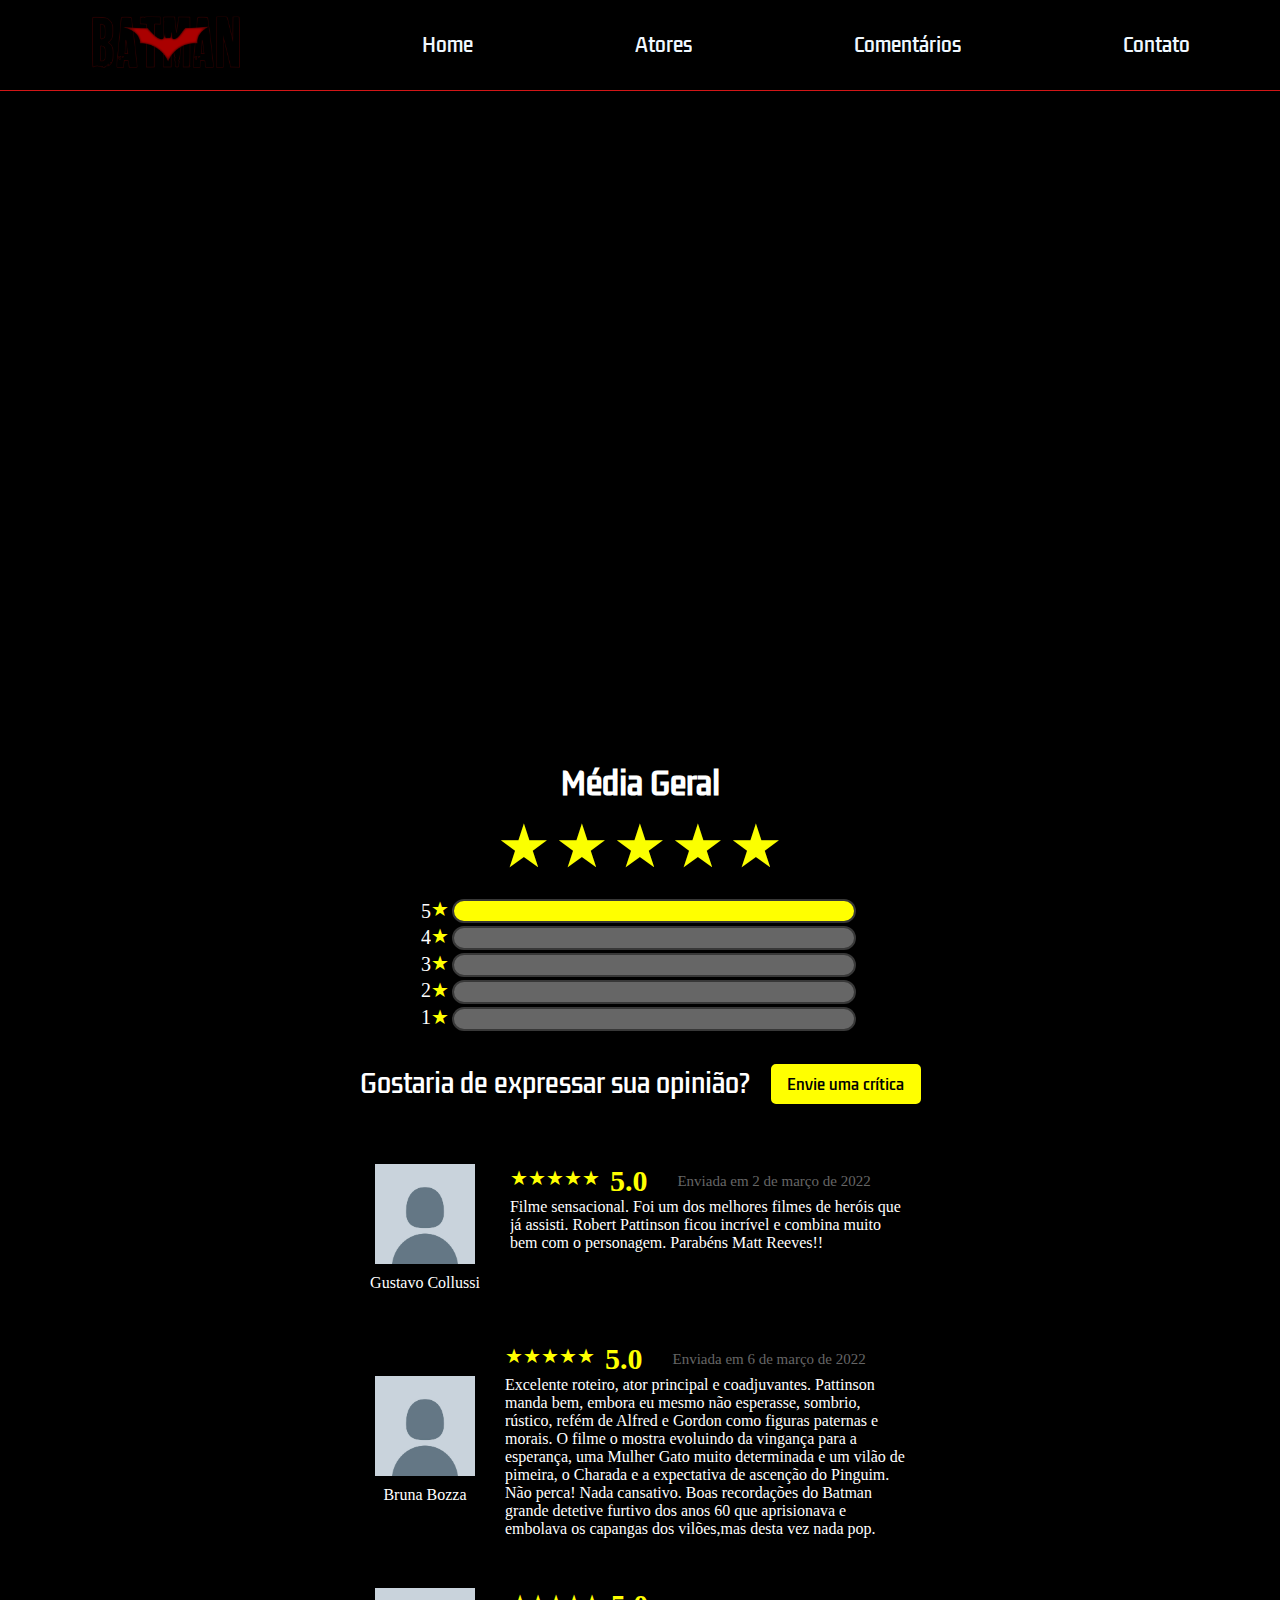
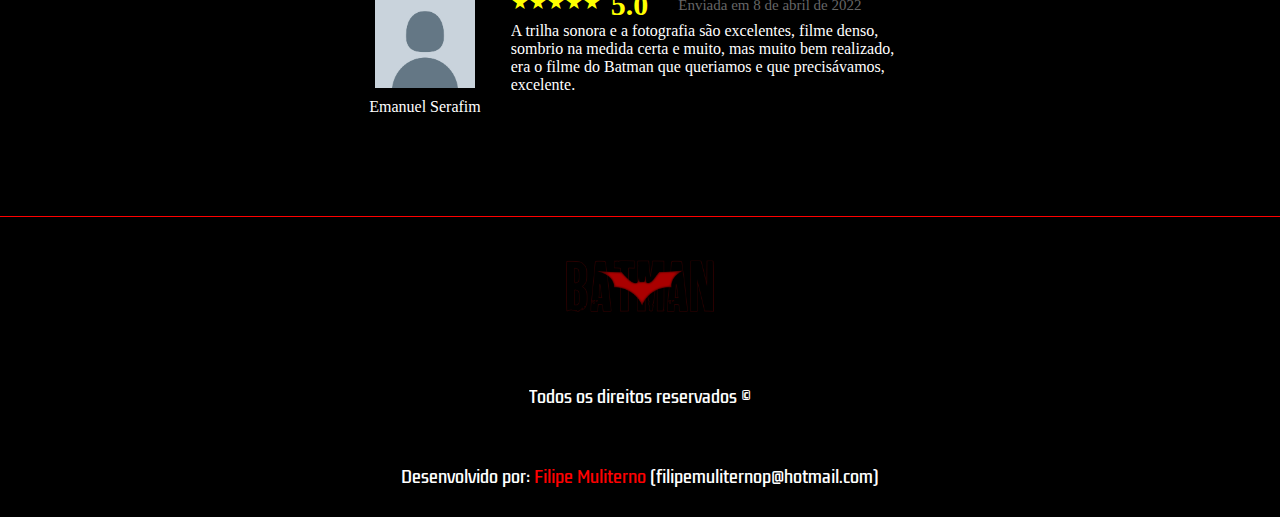
<file: comentarios.html>
<!DOCTYPE html>
<html lang="en">
<head>
    <meta charset="UTF-8">
    <meta http-equiv="X-UA-Compatible" content="IE=edge">
    <meta name="viewport" content="width=device-width, initial-scale=1.0">
    <link rel="stylesheet" href="./styles.css">
    <title>Projeto Batman • Comentários</title>
    <link rel="icon" href="./Midias/the-dark-knight-bats-logo-sleeveless-hoodie-india-art.webp">
</head>
<body>
    <div class="tudo">
    <header>
        <a href="./index.html"><img id="logo" src="./Midias/40600-Batman-LogoBatman-Logo.png"></a>
        <nav>
            <ul class="lista-menu">
                <a href="./index.html">
                    <li class="lista-itens">Home</li>
                </a>
                <a href="./fotos.html">
                    <li class="lista-itens">Atores</li>
                </a>
                <a href="./comentarios.html">
                    <li class="lista-itens">Comentários</li>
                </a>
                <a href="./contato.html">
                    <li class="lista-itens">Contato</li>
                </a>
            </ul>
        </nav>
    </header>
    <div id="banner"></div>
    <div class="geral">
        <div class="media-estrelas">
            <h3 class="media-titulo">Média Geral</h3>
            <ul class="ratings">
                <li class="star"></li>
                <li class="star"></li>
                <li class="star"></li>
                <li class="star"></li>
                <li class="star"></li>
            </ul>
        </div>

        <div class="media-barra">
            <div class="n-estrelas">
                <p class="numero">5</p>
                <p class="numero">4</p>
                <p class="numero">3</p>
                <p class="numero">2</p>
                <p class="numero">1</p>
            </div>
            <div class="bar-estrela">
                <li class="star star-bar"></li>
                <li class="star star-bar"></li>
                <li class="star star-bar"></li>
                <li class="star star-bar"></li>
                <li class="star star-bar"></li>
            </div>
            <div class="bars">
                <div class="bar a1"></div>
                <div class="bar a2"></div>
                <div class="bar a3"></div>
                <div class="bar a4"></div>
                <div class="bar a5"></div>
            </div> 
        </div>

        <div class="escrever-avl">
            <p class="avl-p">Gostaria de expressar sua opinião?</p>
            <button class="avl-button"><a class="avl-button-a" href="./contato.html">Envie uma crítica</a></button>
        </div>

        <div class="av-usuarios">
            <p class="nome-usuario1">Gustavo Collussi</p>
            <div class="usuario">
                <div class="foto">
                    <img class="img-sem" src="./Midias/unnamed(19).png" alt="">
                    <p class="nome-usuario">Gustavo Collussi</p>
                </div>
                <div class="comentario">
                    <div class="estrelas-comentario">
                        <div class="comentario-data">
                            <li class="star star-bar"></li>
                            <li class="star star-bar"></li>
                            <li class="star star-bar"></li>
                            <li class="star star-bar"></li>
                            <li class="star star-bar"></li>
                            <p class="estrela-usuario">5.0</p>
                            <p class="data-comentario">Enviada em 2 de março de 2022</p>
                        </div>
                        <p class="comentario-escrito">Filme sensacional. Foi um dos melhores filmes de heróis que já assisti. Robert Pattinson ficou incrível e combina muito bem com o personagem. Parabéns Matt Reeves!!</p>
                    </div>
                </div>
            </div>
            <p class="nome-usuario1">Bruna Bozza</p>
            <div class="usuario">
                <div class="foto">
                    <img class="img-sem" src="./Midias/unnamed(19).png" alt="">
                    <p class="nome-usuario">Bruna Bozza</p>
                </div>
                <div class="comentario">
                    <div class="estrelas-comentario">
                        <div class="comentario-data">
                            <li class="star star-bar"></li>
                            <li class="star star-bar"></li>
                            <li class="star star-bar"></li>
                            <li class="star star-bar"></li>
                            <li class="star star-bar"></li>
                            <p class="estrela-usuario">5.0</p>
                            <p class="data-comentario">Enviada em 6 de março de 2022</p>
                        </div>
                        <p class="comentario-escrito">Excelente roteiro, ator principal e coadjuvantes. Pattinson manda bem, embora eu mesmo não esperasse, sombrio, rústico, refém de Alfred e Gordon como figuras paternas e morais. O filme o mostra evoluindo da vingança para a esperança, uma Mulher Gato muito determinada e um vilão de pimeira, o Charada e a expectativa de ascenção do Pinguim. Não perca! Nada cansativo. Boas recordações do Batman grande detetive furtivo dos anos 60 que aprisionava e embolava os capangas dos vilões,mas desta vez nada pop.</p>
                    </div>
                </div>
            </div>
        </div>
        <p class="nome-usuario1">Emanuel Serafim</p>
        <div class="usuario">
            <div class="foto">
                <img class="img-sem" src="./Midias/unnamed(19).png" alt="">
                <p class="nome-usuario">Emanuel Serafim</p>
            </div>
            <div class="comentario">
                <div class="estrelas-comentario">
                    <div class="comentario-data">
                        <li class="star star-bar"></li>
                        <li class="star star-bar"></li>
                        <li class="star star-bar"></li>
                        <li class="star star-bar"></li>
                        <li class="star star-bar"></li>
                        <p class="estrela-usuario">5.0</p>
                        <p class="data-comentario">Enviada em 8 de abril de 2022</p>
                    </div>
                    <p class="comentario-escrito">A trilha sonora e a fotografia são excelentes, filme denso, sombrio na medida certa e muito, mas muito bem realizado, era o filme do Batman que queriamos e que precisávamos, excelente.</p>
                </div>
            </div>
        </div>

    </div>

    <footer>
        <img style="object-fit: contain;" id="logo" src="./Midias/40600-Batman-LogoBatman-Logo.png">
        <span>Todos os direitos reservados ©</span>
        <span>Desenvolvido por:<a class="git-footer" href="https://github.com/FilipeMuliterno" target="_blank"> Filipe Muliterno </a>(filipemuliternop@hotmail.com)</span>

        <nav class="footer-navigation">
            <ul class="footer-list">
                <a class="footer-mob" href="./index.html">
                    <li>Home</li>
                </a>
                <a class="footer-mob" href="./fotos.html">
                    <li>Atores</li>
                </a>   
                <a class="footer-mob" href="./comentarios.html">
                    <li>Comentários</li>
                </a>
                <a class="footer-mob" href="./contato.html">
                    <li>Contato</li>
                </a>
            </ul>
        </nav>
    </footer>
    </div>
</body>
</html>
</file>
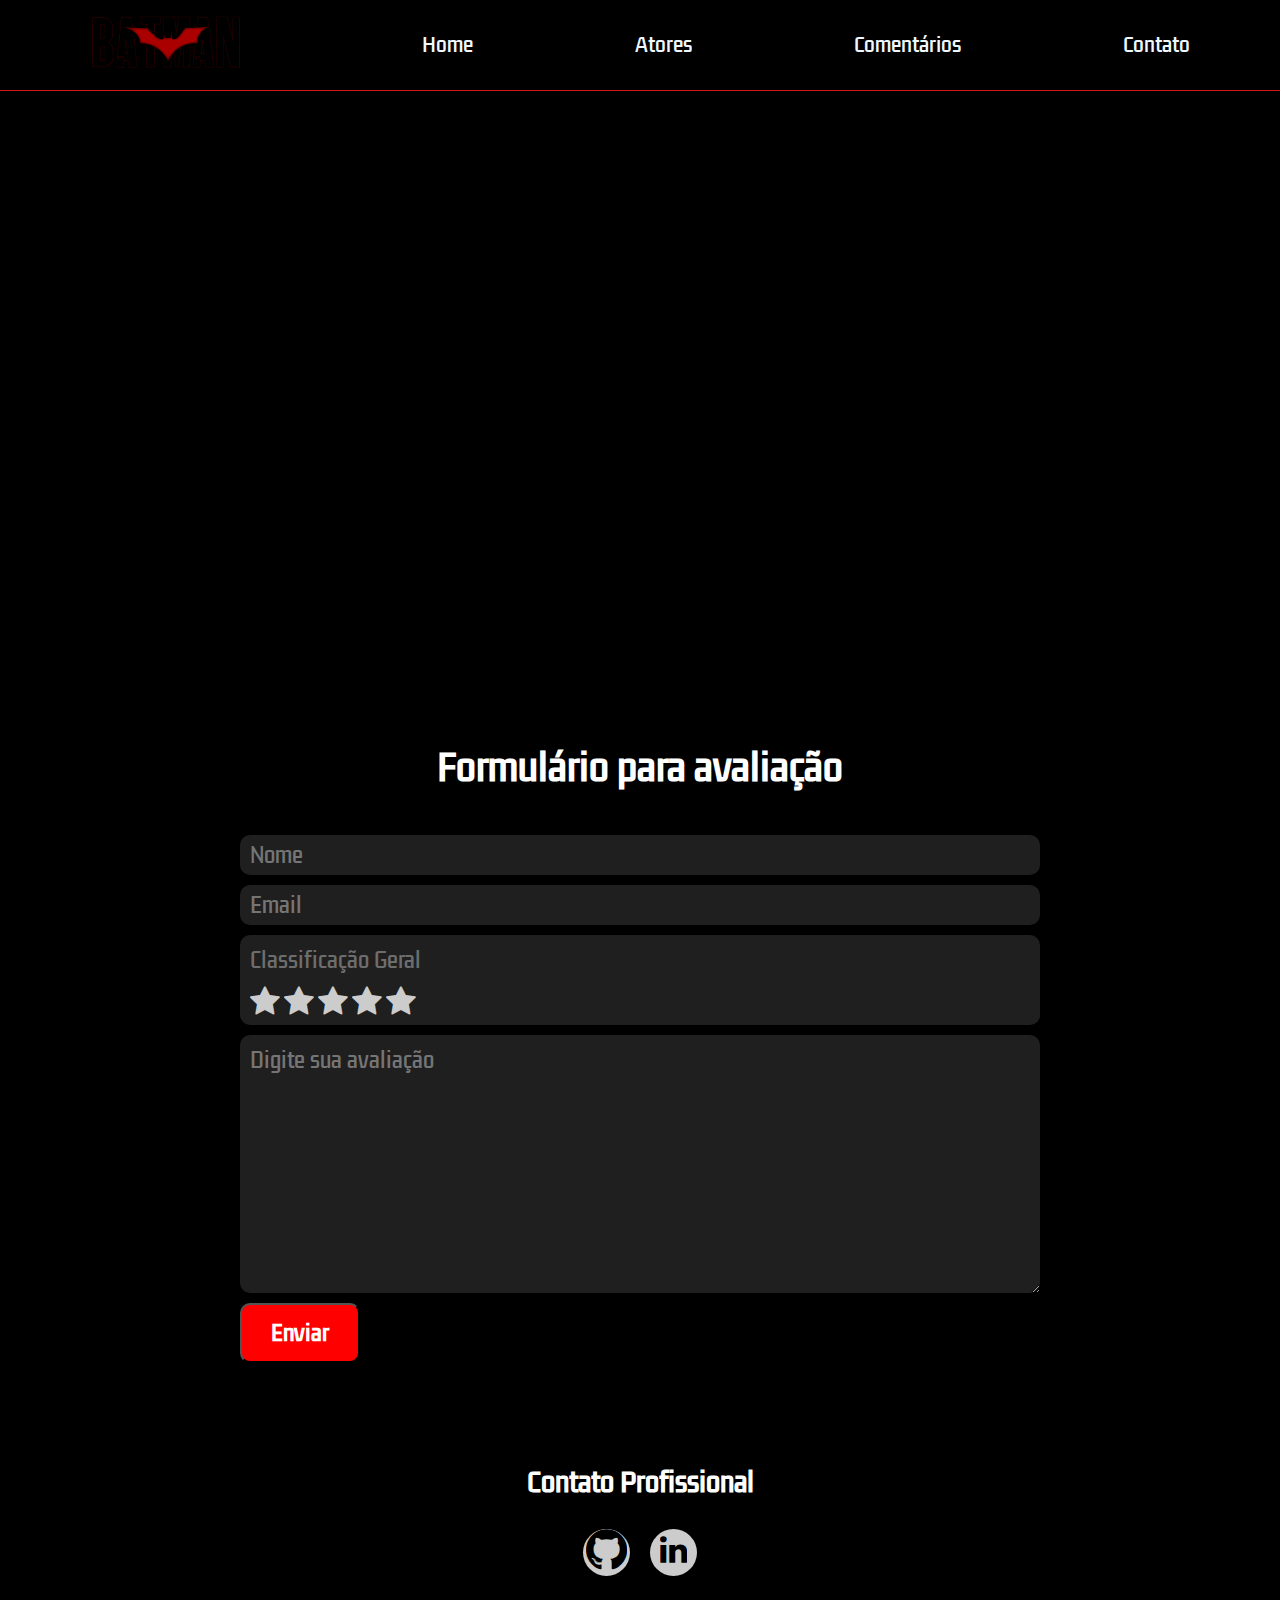
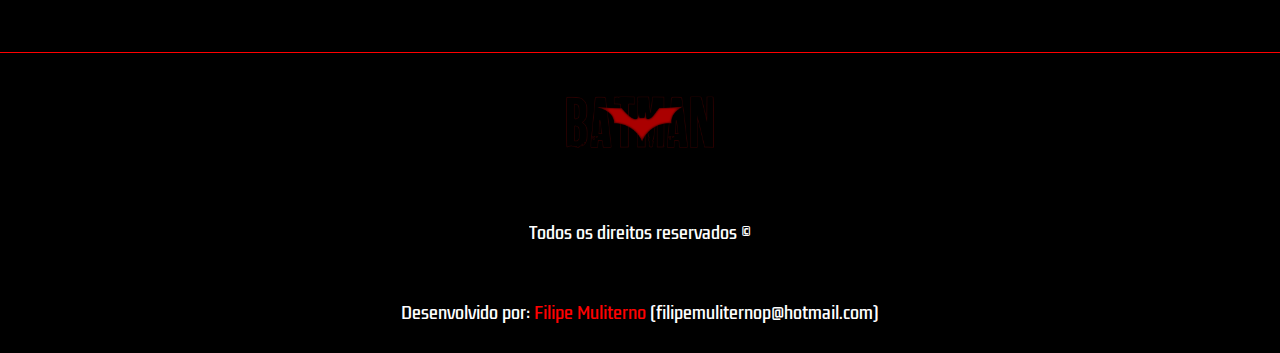
<file: contato.html>
<!DOCTYPE html>
<html lang="en">
<head>
    <meta charset="UTF-8">
    <meta http-equiv="X-UA-Compatible" content="IE=edge">
    <meta name="viewport" content="width=device-width, initial-scale=1.0">
    <link rel="stylesheet" href="./styles.css">
    <link rel="stylesheet" href="https://cdnjs.cloudflare.com/ajax/libs/font-awesome/4.7.0/css/font-awesome.css">
    <title>Projeto Batman • Contato</title>
    <link rel="icon" href="./Midias/the-dark-knight-bats-logo-sleeveless-hoodie-india-art.webp">
</head>
<body>
    <div class="tudo">
    <header>
        <a href="./index.html"><img id="logo" src="./Midias/40600-Batman-LogoBatman-Logo.png"></a>
        <nav>
            <ul class="lista-menu">
                <a href="./index.html">
                    <li class="lista-itens">Home</li>
                </a>
                <a href="./fotos.html">
                    <li class="lista-itens">Atores</li>
                </a>
                <a href="./comentarios.html">
                    <li class="lista-itens">Comentários</li>
                </a>
                <a href="./contato.html">
                    <li class="lista-itens">Contato</li>
                </a>
            </ul>
        </nav>
    </header>
    <div id="banner"></div>

    <div class="contato-geral">
        <div class="formulario-a">
            <form class="formulario" action="./contato.html">
                <h2 class="tit-form">Formulário para avaliação</h2>
                <input class="inputs inputs-1" type="text" name="nome" id="nome" placeholder="Nome">
                <input class="inputs inputs-1" type="email" name="email" id="email" placeholder="Email">
                <div class="inputs-3">
                    <p class="class-geral">Classificação Geral</p>
                    <div class="estrelas">
                        <input class="inp-estrela" type="radio" id="cm_star-empty" name="fb" value="" checked/>
                        <label for="cm_star-1"><i class="fa"></i></label>
                        <input class="inp-estrela" type="radio" id="cm_star-1" name="fb" value="1"/>
                        <label for="cm_star-2"><i class="fa"></i></label>
                        <input class="inp-estrela" type="radio" id="cm_star-2" name="fb" value="2"/>
                        <label for="cm_star-3"><i class="fa"></i></label>
                        <input class="inp-estrela" type="radio" id="cm_star-3" name="fb" value="3"/>
                        <label for="cm_star-4"><i class="fa"></i></label>
                        <input class="inp-estrela" type="radio" id="cm_star-4" name="fb" value="4"/>
                        <label for="cm_star-5"><i class="fa"></i></label>
                        <input class="inp-estrela" type="radio" id="cm_star-5" name="fb" value="5"/>
                    </div>
                </div>
                <textarea class="inputs inputs-2" name="critica" id="critica" cols="30" rows="8" placeholder="Digite sua avaliação"></textarea>
                <textarea class="inputs inputs-23" name="critica" id="critica" cols="30" rows="8" placeholder="Digite sua avaliação"></textarea>
                <button class="b-form">Enviar</button>
            </form>
        </div>
        <h3 class="tit-rede">Contato Profissional</h3>
        <div class="redes">
            <div class="git">
                <a class="git-link" href="https://github.com/FilipeMuliterno" target="_blank"><i class="fa fa-github fa-3x" aria-hidden="true"></i></a>
            </div>
            <div class="git">
                <a class="lkd-link" href="https://www.linkedin.com/in/filipe-muliterno-2612401a2/" target="_blank"><i class="fa fa-linkedin fa-2x" aria-hidden="true"></i></a>
            </div>
        </div>
    </div>
    <footer>
        <img style="object-fit: contain;" id="logo" src="./Midias/40600-Batman-LogoBatman-Logo.png">
        <span>Todos os direitos reservados ©</span>
        <span>Desenvolvido por:<a class="git-footer" href="https://github.com/FilipeMuliterno" target="_blank"> Filipe Muliterno </a>(filipemuliternop@hotmail.com)</span>

        <nav class="footer-navigation">
            <ul class="footer-list">
                <a class="footer-mob" href="./index.html">
                    <li>Home</li>
                </a>
                <a class="footer-mob" href="./fotos.html">
                    <li>Atores</li>
                </a>   
                <a class="footer-mob" href="./comentarios.html">
                    <li>Comentários</li>
                </a>
                <a class="footer-mob" href="./contato.html">
                    <li>Contato</li>
                </a>
            </ul>
        </nav>
    </footer>
    </div>            
</body>
</html>
</file>
<file: styles.css>
@import url('https://fonts.googleapis.com/css2?family=Kdam+Thmor+Pro&display=swap');


*{
    margin: 0;
    padding: 0;
    list-style: none;
    text-decoration: none;
    overflow-x: hidden;
}

.tudo{
    background-color: black;
}

header{
    border-bottom: #D21617 solid 1px;
    height: 90px;
    display: flex;
    justify-content: space-around;
    align-items: center;
}

nav{
    width: 60%;
}

.lista-menu{
    display: flex;
    width: 100%;
    justify-content: space-between;
}

.lista-itens{
    list-style: none;
    color: aliceblue;
    cursor: pointer;
    font-size: 19px;
    transition: .5s;
    font-family: 'Kdam Thmor Pro', sans-serif;
}

.lista-itens:hover{
    color: #D21617;
}

#logo{
    width: 150px;
    height: auto;
}

#banner{
    background-image: url('https://pbs.twimg.com/media/FBwJWeQXIAItfyH.jpg:large');
    background-position: 50% 50%;
    background-size: cover;
    width: 100%;
    height: 600px;
}
#trailer-container{
    width: 100%;
    height: 400px;
    display: flex;
    justify-content: center;
}

.content{
    width: 60%;
    display: flex;
    align-items: center;
    justify-content: space-between;
}

.trailer{
    width: 50%;
}

#sinopse{
    width: 50%;
    display: flex;
    flex-direction: column;
    justify-content: space-between;
    margin-left: 30px;
}

.description{
    color: #fff;
    font-size: 19px;
    font-family: 'Kdam Thmor Pro', sans-serif;
    width: 70%;
}

.button{
    width: 200px;
    height: 60px;
    background-color: #d21617;
    color: #fff;
    padding: 8px 10px;
    border-radius: 5px;
    cursor: pointer;
    transition: .8s;
    font-size: 18px;
    display: flex;
    justify-content: center;
    font-weight: bold;
    border: none;
    outline: none;
    margin-top: 25px;
    align-items: center;
}

.button:hover{
    background-color: #fff;
    color: black;
}

.actor-cards-container{
    width: 100%;
    display: flex;
    justify-content: center;
    margin-top: 50px;
}

.cards-contents{
    overflow-y: hidden;
    width: 90%;
    display: grid;
    grid-template-columns: repeat(3, 1fr);
    row-gap: 20px;
    column-gap: 40px;
}

.card{
    width: 100%;
    height: 600px;
    background-size: cover;
    background-position: 50% 50%;
    border-radius: 5px;
    cursor: pointer;
    transition: 1s;
    display: flex;
    flex-direction: column;
    justify-content: flex-end;
    padding: 0 0 20px 10px;
    color: #fff;
    font-size: 17px;
    font-family: 'Kdam Thmor Pro', sans-serif;
}

.nome-usuario1{
    display: none;
}

.card:hover{
    transform: scale(1.02);
}

.banner-1{
    background-image: url('https://noticiasdatv.uol.com.br/media/uploads/artigos_2021/batman-robert-pattinson-foto-divulgacao-warner-bros.jpg');
}

.banner-2{
    background-image: url('https://veja.abril.com.br/wp-content/uploads/2022/03/Zoe-Kravitz.jpg');
}

.banner-3{
    background-image: url('https://images.squarespace-cdn.com/content/v1/51b3dc8ee4b051b96ceb10de/07c53b1e-7aee-477d-8d45-c16c080faa75/new-featurette-for-the-batman-offers-additional-details-on-jeffrey-wrights-jim-gordon.jpg');
}

footer {
    border-top: #ff0000 solid 1px;
    height: 300px;
    margin-top: 50px;
    display: flex;
    flex-direction: column;
    align-items: center;
    justify-content: space-around;
}

span{
    color: #fff;
    font-family: 'Kdam Thmor Pro', sans-serif;
}

.footer-navigation{
    display: none;
}

.footer-list{
    display: flex;
    flex-direction: column;
    align-items: center;
}

.inputs-23{
    width: 400px;
    display: none;
}

@media(max-width:768px){
    .footer-navigation{
        display: block;
    }

    .footer-list{
        margin-top: 20px;
        padding-bottom: 20px;
    }

    span{
        text-align: center;
    }

    .footer-mob{
        font-size: 20px;
        color: rgb(255, 0, 0);
    }

    nav{
        display: none;
    }

    #banner {
        background-position: 40%;
        margin-bottom: 62px;
    }

    #trailer-container {
        width: 100%;
        height: 700px;
        display: flex;
        flex-direction: column;
    }

    .content {
        width: 95%;
        display: flex;
        flex-direction: column;
    }

    .trailer{
        width: 100%;
    }

    #sinopse{
        height: 400px;
        width: 95%;
        display: flex;
        flex-direction: column;
        justify-content: space-between;
    }

    .description {
        width: 100%;
    }

    .button{
        width: 100%;
        margin-top: 30px;
    }

    .cards-contents{
        grid-template-columns: 1fr;
        margin-top: 150px;
    }

    .ator-p{
        display: none;
    }

    .container{
        margin-bottom: 950px;
    }

    .ovo1{
        margin-top: 850px;
    }

    .ovo{
        margin-top: 400px;
        margin-left: -20px;
    }

    .card-img{
       margin-left: -250px;
       margin-bottom: 300px;
    } 

    .media-barra{
        margin-left: 30px;
    }

    .avl-p{
        margin-left: 20px;
    }

    .avl-button{
        margin-right: 30px;
    }

    .avl-button-a{
        font-weight: bolder;
        font-size: 12px;
    }

    .img-sem{
        display: none;
    }

    .nome-usuario{
        display: none;
    }

    .comentario-escrito{
        margin-left: -19px;
    }

    .nome-usuario1{
        font-size: 25px;
        font-family: 'Kdam Thmor Pro', sans-serif;
        text-align: center;
        display: block;
        color: rgb(255, 0, 0);
    }

    .formulario{
        margin-left: 400px;
    }

    .tit-form{
        margin-right: 400px;
    }

    .inputs-23{
        display: block;
    }

    .inputs-2{
        display: none;
    }

    .b-form{
        margin-left: 18%;
    }
}


.tit-foto{
    color: rgb(255, 255, 255);
    font-family: 'Kdam Thmor Pro', sans-serif;
    text-align: center;
    font-size: 40px;
    margin-top: 80px;
}

.linha1{
    text-align: center;
    color: #fff;
    margin-right: 5%;
    margin-left: 300px;
    margin-top: 100px;
    margin-bottom: 10%;
    display: grid; 
    grid-template-columns: repeat(4, 1fr);
}

.linha2{
    text-align: center;
    color: #fff;
    margin-right: 5%;
    margin-left: 300px;
    margin-top: 150px;
    margin-bottom: 15%;
    display: grid;
    grid-template-columns: repeat(4, 1fr);
}

.img-size{
    border-radius: 10px;
    width: 300px;
    height: 300px;
}

.card-img .front {
    position: absolute;
    transform: rotateY(0deg);
    backface-visibility: hidden;
    transition: transform 0.5s linear;
}

.card-img .back {
    position: absolute;
    transform: rotateY(180deg);
    backface-visibility: hidden;
    transition: transform 0.5s linear;
}

.card-img:hover .front {
    transform: rotateY(-180deg);
    cursor: pointer;
}

.card-img:hover .back {
    transform: rotateY(0deg);
    cursor: pointer;
}

.name{
    margin-top: 10px;
    font-size: 20px;
    font-family: 'Kdam Thmor Pro', sans-serif;
}

.ator-p{
    font-size: large;
    margin-left: -50px;
    text-align: start;
    width: 200px;
}

.git-footer{
    text-decoration: none;
    color: red;
}


.geral{
    margin-top: 40px;
    align-items: center;
    display: flex;
    justify-content: center;
    flex-direction: column;
}

.ratings {
    list-style-type: none;
    margin: 0;
    padding: 0;
    width: 100%;
    direction: rtl;
    text-align: left;
  }
  
  .star {
    position: relative;
    line-height: 60px;
    display: inline-block;
    transition: color 0.2s ease;
    color: rgb(251, 255, 0);
  }
  
  .star:before {
    content: '\2605';
    width: 60px;
    height: 60px;
    font-size: 60px;
  }

.media-estrelas{
    align-items: center;
    margin-top: 30px;
    display: flex;
    justify-content: center;
    flex-direction: column;
}

.media-titulo{
    font-family: 'Kdam Thmor Pro', sans-serif;
    margin-bottom: 10px;
    font-size: 30px;
    text-align: center;
    color: white;
}
  
.bar-estrela{
    margin-top: 3px;
    display: flex;
    justify-content: center;
    flex-direction: column;
}

.media-barra{
    display: flex;
    justify-content: center;
    flex-direction: row;
} 

.bar{
    margin:3px;
    border-radius: 20px;
    border: solid 2px #383838;
    background-color: #666;
    width: 400px;
    height: 20px;
}

.a1{
    background-color: yellow;
}

.star-bar {
    margin-bottom: 5px;
    position: relative;
    line-height: 20px;
    display: inline-block;
    transition: color 0.2s ease;
    color: rgb(255, 255, 0);
  }
  
  .star-bar:before {
    content: '\2605';
    width: 20px;
    height: 20px;
    font-size: 20px;
  }

.numero{
    margin-top: 3.5px;
    color: #fff;
    font-size: 20px;
}

.av-usuarios{
    margin-top: 60px;
}

.usuario{
    margin-bottom: 50px;
    color: white;
    display: flex;
    justify-content: center;
    flex-direction: row;
}

.foto{
    display: flex;
    justify-content: center;
    flex-direction: column;
    align-items: center;
    margin-right: 30px;
}

.img-sem{
    margin-bottom: 10px;
    width: 100px;
    height: 100px;
}

.estrelas-comentario{
    display: flex;
    justify-content: center;
    flex-direction: column;
}

.comentario-data{
    display: flex;
    flex-direction: row;
    align-items: center;
}

.estrela-usuario{
    color: yellow;
    font-size: 30px;
    font-weight: bolder;
    margin-left: 10px;
    margin-right: 30px;
}

.data-comentario{
    color: #666;
    font-size: 15px;
}

.comentario-escrito{
    width: 400px;
}

.escrever-avl{
    margin-top: 30px;
    display: flex;
    justify-content: center;
    flex-direction: row;
}

.avl-p{
    font-family: 'Kdam Thmor Pro', sans-serif;
    font-size: 25px;
    color: #fff;
}

.avl-button{
    width: 150px;
    height: 40px;
    background-color: yellow;
    border-radius: 5px;
    border: solid 3px yellow;
    margin-left: 20px;
    font-family: 'Kdam Thmor Pro', sans-serif;
    font-size: 15px;
    color: white;
    cursor: pointer;
    transition: 0,5s;
}

.avl-button:hover{
    transform: scale(1.02);
}

.avl-button-a{
    color: rgb(0, 0, 0);
    text-decoration: none;
    background-color: yellow;
}

.formulario-a{
    margin-top: 50px;
    align-items: center;
    display: flex;
    justify-content: center;
    flex-direction: column;
}

.formulario{
    width: 800px;
    display: flex;
    justify-content: center;
    flex-direction: column;
}

.inputs{
    font-size: 20px;
    border: none;
    color: #fff;
    background-color: rgb(31, 31, 31);
    padding-left: 10px;
    border-radius: 10px;
    font-family: 'Kdam Thmor Pro', sans-serif;
    margin-bottom: 10px;
}

.inputs-1{
    height: 40px;
}

.inputs-2{
    padding-top: 10px;
}

.tit-form{
    font-size: 35px;
    margin-bottom: 40px;
    font-family: 'Kdam Thmor Pro', sans-serif;
    text-align: center;
    color: white;
}

.estrelas input[type=radio] {
    display: none;
  }
  .estrelas label i.fa{
    cursor: pointer;
    background-color: rgb(31, 31, 31);
    font-size: 32px;
  }
  .estrelas label i.fa:before {
    content:'\f005';
    color: #FC0;
  }
  .estrelas input[type=radio]:checked ~ label i.fa:before {
    color: #CCC;
  }

.inputs-3{
    height: 90px;
    padding-left: 10px;
    border-radius: 10px;
    margin-bottom: 10px;
    width: 790px;
    background-color: rgb(31, 31, 31);
  }

.class-geral{
    margin-bottom: 10px;
    margin-top: 10px;
    font-family: 'Kdam Thmor Pro', sans-serif;
    font-size: 20px;
    border-radius: 10px;
    background-color: rgb(31, 31, 31);
    color: rgb(109, 109, 109);
  }

.inp-estrela{
    background-color: rgb(31, 31, 31);
}

.estrelas{
    background-color: rgb(31, 31, 31);
}

.b-form{
    font-weight: 900;
    transition: 0.5s;
    cursor: pointer;
    font-size: 20px;
    font-family: 'Kdam Thmor Pro', sans-serif;
    background-color: #ff0000;
    border-radius: 10px;
    height: 60px;
    width: 120px;
    color: white;
}

.b-form:hover{
    background-color: white;
    color: black;
}

.git{
    overflow-y: hidden;
    cursor: pointer;
    border-radius: 50px;
    height: 47px;
    width: 47px;
    display: flex;
    justify-content: center;
    background-color: #CCC;
    align-items: center;
    transition: 0.5s;
}

.git:hover{
    height: 50px;
    width: 50px;
    background-color: red;
}

.git-link{
    color: rgb(0, 0, 0);
}

.lkd-link{
    color: rgb(0, 0, 0);
}

.redes{
    margin-top: 30px;
    height: 100px;
    gap: 20px;
    display: flex;
    justify-content: center;
    align-items: center;
    flex-direction: row;
}

.tit-rede{
    margin-bottom: -30px;
    margin-top: 100px;
    font-family: 'Kdam Thmor Pro', sans-serif;
    text-align: center;
    color: white;
    font-size: 25px;
}
</file>
